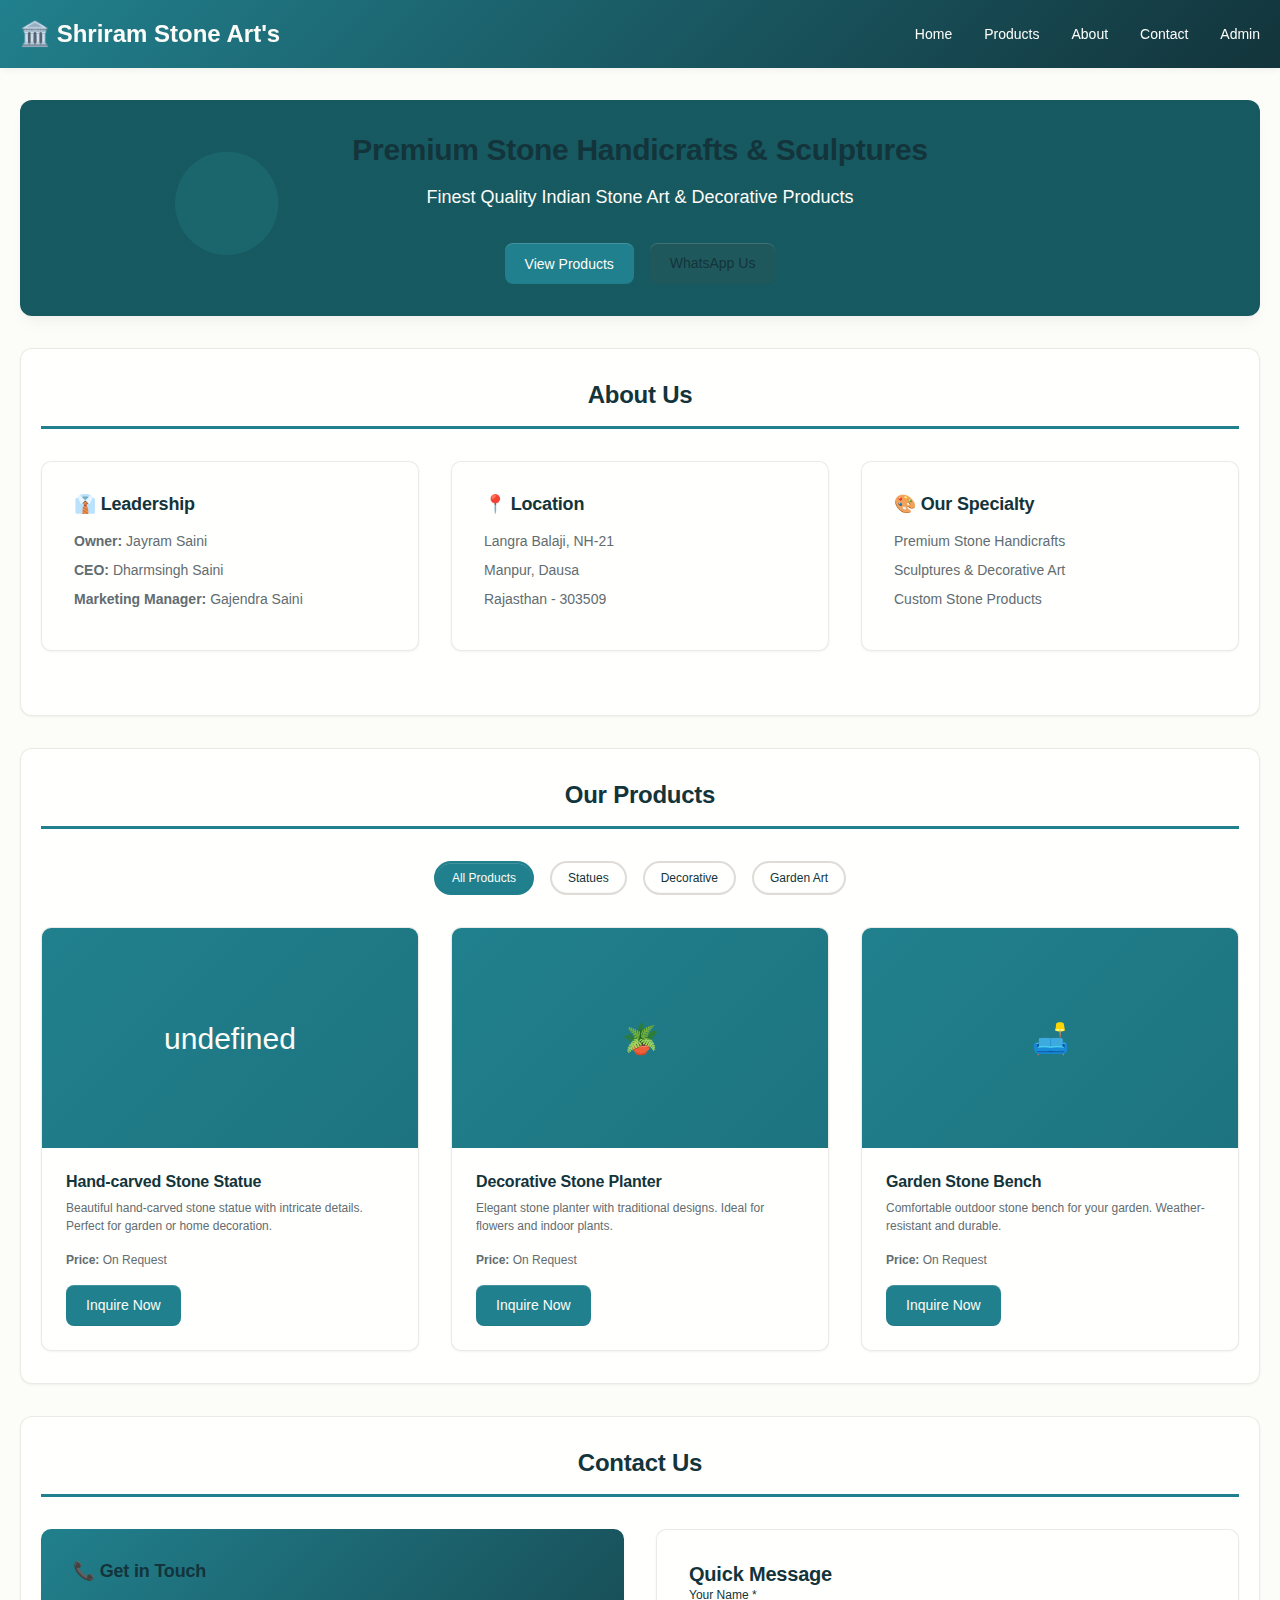
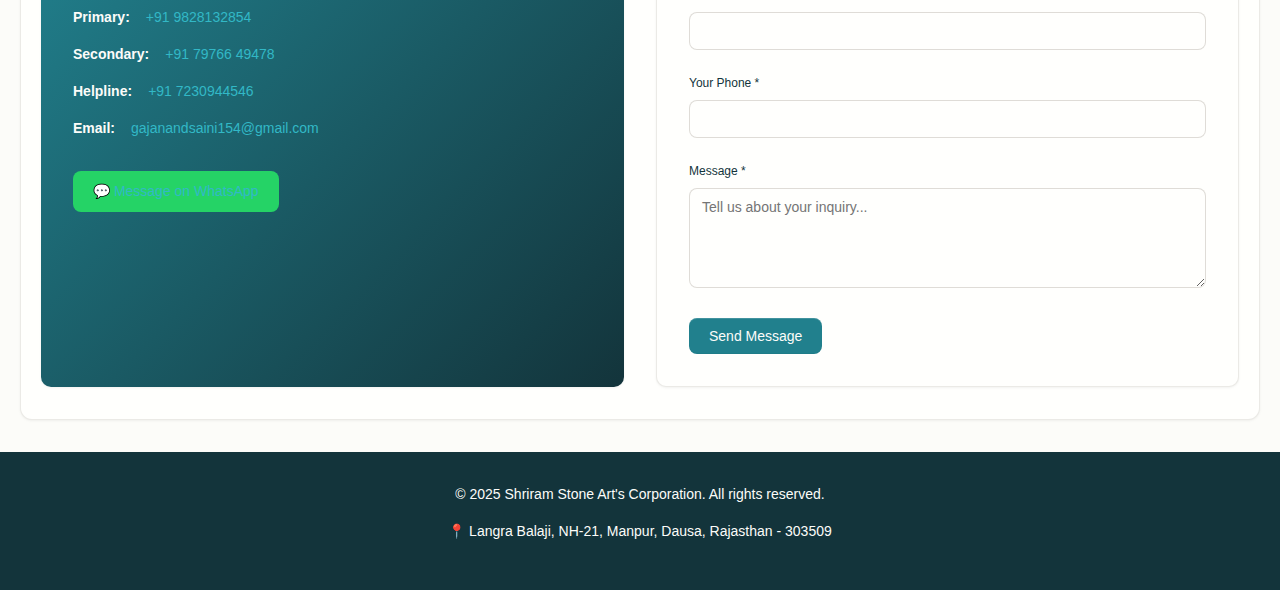
<file: index.html>
<!DOCTYPE html>
<html lang="en">
<head>
    <meta charset="UTF-8">
    <meta name="viewport" content="width=device-width, initial-scale=1.0">
    <title>Shriram Stone Art's Corporation - Premium Stone Handicrafts</title>
    <link rel="stylesheet" href="styles.css">
</head>
<body>
    <header>
        <div class="header-container">
            <div class="logo">
                🏛️ Shriram Stone Art's
            </div>
            <nav>
                <a onclick="scrollToSection('home')">Home</a>
                <a onclick="scrollToSection('products')">Products</a>
                <a onclick="scrollToSection('about')">About</a>
                <a onclick="scrollToSection('contact')">Contact</a>
                <a onclick="showAdminPanel()">Admin</a>
            </nav>
        </div>
    </header>

    <div class="container">
        <!-- Hero Section -->
        <div class="hero" id="home">
            <h1>Premium Stone Handicrafts & Sculptures</h1>
            <p>Finest Quality Indian Stone Art & Decorative Products</p>
            <div class="btn-group">
                <button onclick="scrollToSection('products')">View Products</button>
                <a href="https://wa.me/919828132854?text=Hello%20Shriram%20Stone%20Art%27s%21%20I%20am%20interested%20in%20your%20products" class="btn btn-secondary" target="_blank">WhatsApp Us</a>
            </div>
        </div>

        <!-- About Section -->
        <div class="section" id="about">
            <div class="container">
                <h2 class="section-title">About Us</h2>
                <div class="company-info">
                    <div class="info-card">
                        <h3>👔 Leadership</h3>
                        <p><strong>Owner:</strong> Jayram Saini</p>
                        <p><strong>CEO:</strong> Dharmsingh Saini</p>
                        <p><strong>Marketing Manager:</strong> Gajendra Saini</p>
                    </div>
                    <div class="info-card">
                        <h3>📍 Location</h3>
                        <p>Langra Balaji, NH-21</p>
                        <p>Manpur, Dausa</p>
                        <p>Rajasthan - 303509</p>
                    </div>
                    <div class="info-card">
                        <h3>🎨 Our Specialty</h3>
                        <p>Premium Stone Handicrafts</p>
                        <p>Sculptures & Decorative Art</p>
                        <p>Custom Stone Products</p>
                    </div>
                </div>
            </div>
        </div>

        <!-- Products Section -->
        <div class="section" id="products">
            <div class="container">
                <h2 class="section-title">Our Products</h2>
                
                <div class="filter-section">
                    <button class="filter-btn active" onclick="filterProducts('all')">All Products</button>
                    <button class="filter-btn" onclick="filterProducts('statues')">Statues</button>
                    <button class="filter-btn" onclick="filterProducts('decorative')">Decorative</button>
                    <button class="filter-btn" onclick="filterProducts('garden')">Garden Art</button>
                </div>

                <div class="gallery" id="gallery"></div>
            </div>
        </div>

        <!-- Admin Panel -->
        <div class="admin-panel" id="adminPanel">
            <h2 class="section-title">Admin Dashboard - Add Products</h2>
            <form id="productForm">
                <div class="form-row">
                    <div class="form-group">
                        <label>Product Name *</label>
                        <input type="text" id="productName" required>
                    </div>
                    <div class="form-group">
                        <label>Category *</label>
                        <select id="productCategory" required>
                            <option>statues</option>
                            <option>decorative</option>
                            <option>garden</option>
                        </select>
                    </div>
                </div>

                <div class="form-group">
                    <label>Description *</label>
                    <textarea id="productDescription" required placeholder="Enter product details..."></textarea>
                </div>

                <div class="form-group">
                    <label>Product Image/Icon (Emoji or URL)</label>
                    <input type="text" id="productIcon" placeholder="e.g., 🗿 or image URL" value="🎨">
                </div>

                <div class="form-group">
                    <label>Price (Optional)</label>
                    <input type="text" id="productPrice" placeholder="e.g., On Request">
                </div>

                <div class="btn-group">
                    <button type="submit">Add Product</button>
                    <button type="button" onclick="clearForm()">Clear</button>
                    <button type="button" onclick="hideAdminPanel()">Close</button>
                </div>
            </form>

            <h3 style="margin-top: 2rem; color: var(--primary-color);">Manage Products</h3>
            <div id="adminProductsList"></div>
        </div>

        <!-- Contact Section -->
        <div class="section" id="contact">
            <div class="container">
                <h2 class="section-title">Contact Us</h2>
                <div class="contact-section">
                    <div class="contact-info">
                        <h3>📞 Get in Touch</h3>
                        <p>
                            <strong>Primary:</strong><br>
                            <a href="tel:+919828132854">+91 9828132854</a>
                        </p>
                        <p>
                            <strong>Secondary:</strong><br>
                            <a href="tel:+917976649478">+91 79766 49478</a>
                        </p>
                        <p>
                            <strong>Helpline:</strong><br>
                            <a href="tel:+917230944546">+91 7230944546</a>
                        </p>
                        <p>
                            <strong>Email:</strong><br>
                            <a href="mailto:gajanandsaini154@gmail.com">gajanandsaini154@gmail.com</a>
                        </p>
                        <a href="https://wa.me/919828132854?text=Hello%20Shriram%20Stone%20Art%27s%21%20I%20am%20interested%20in%20your%20products" class="whatsapp-link" target="_blank">
                            💬 Message on WhatsApp
                        </a>
                    </div>
                    <div class="contact-form">
                        <h3>Quick Message</h3>
                        <form onsubmit="handleQuickMessage(event)">
                            <div class="form-group">
                                <label>Your Name *</label>
                                <input type="text" required>
                            </div>
                            <div class="form-group">
                                <label>Your Phone *</label>
                                <input type="tel" required>
                            </div>
                            <div class="form-group">
                                <label>Message *</label>
                                <textarea required placeholder="Tell us about your inquiry..."></textarea>
                            </div>
                            <button type="submit">Send Message</button>
                        </form>
                    </div>
                </div>
            </div>
        </div>
    </div>

    <footer>
        <p>&copy; 2025 Shriram Stone Art's Corporation. All rights reserved.</p>
        <p>📍 Langra Balaji, NH-21, Manpur, Dausa, Rajasthan - 303509</p>
    </footer>

    <script src="database.js"></script>
    <script src="script.js"></script>
</body>
</html>
</file>
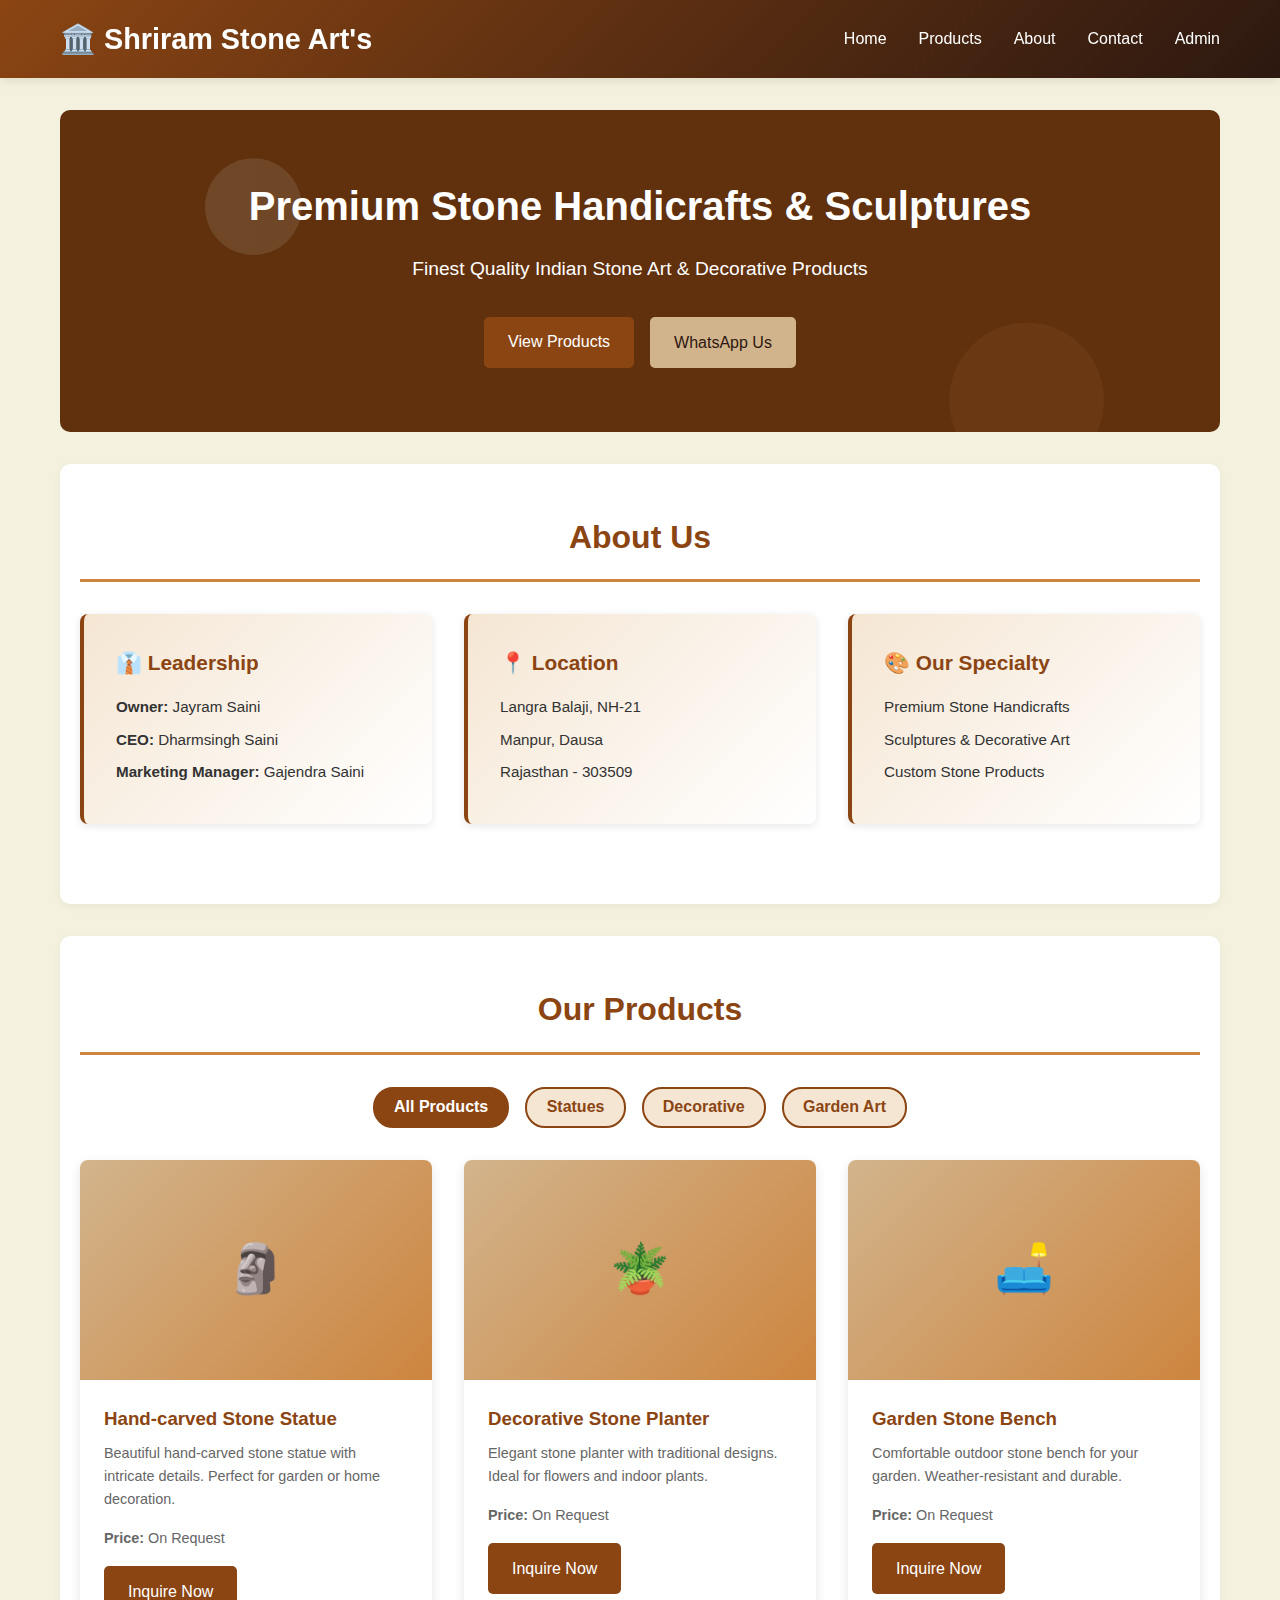
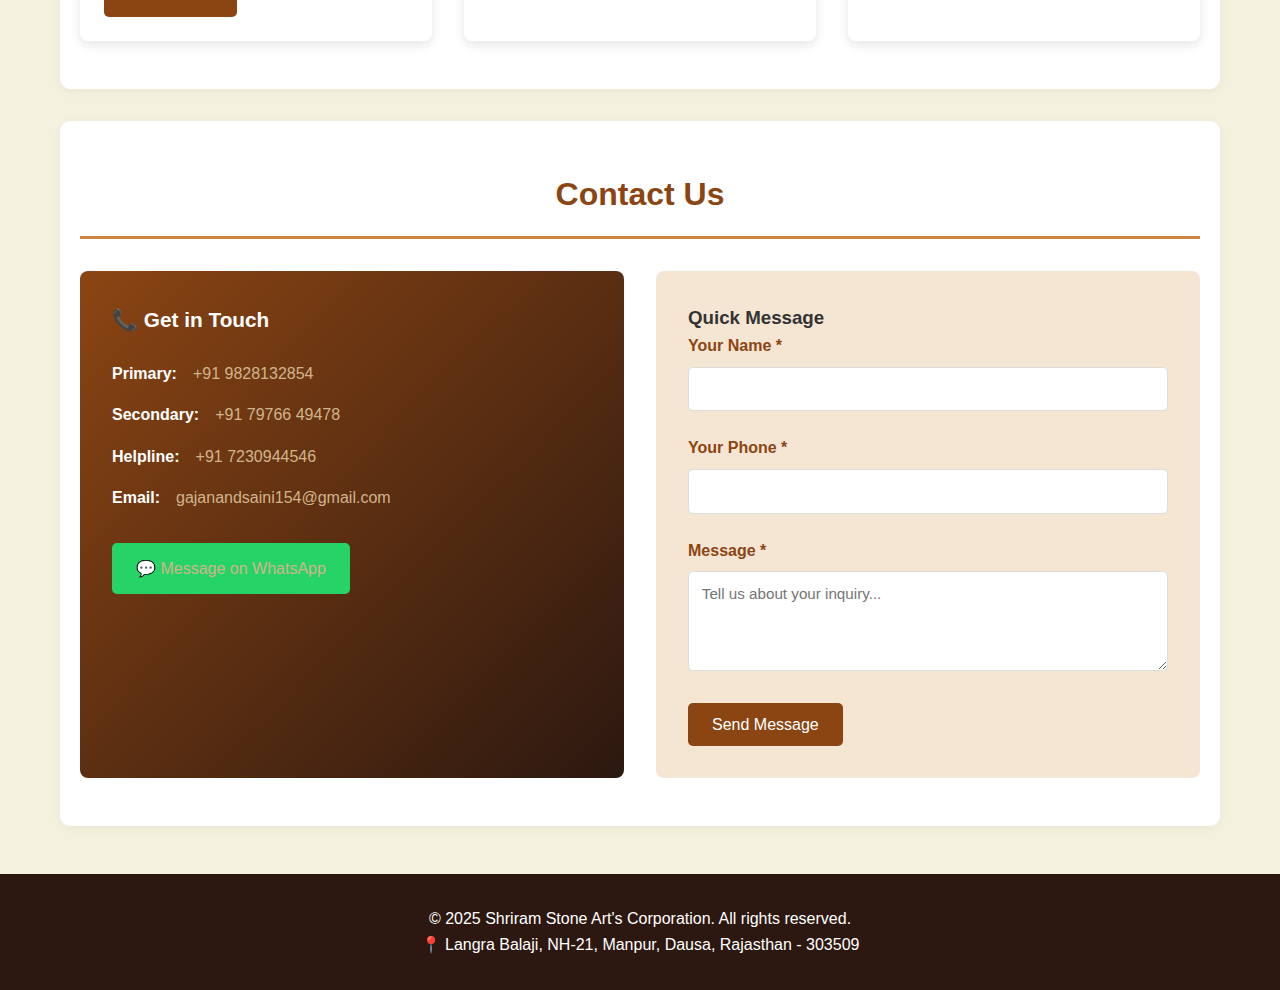
<file: temp.html>
<!DOCTYPE html>
<html lang="en">
<head>
    <meta charset="UTF-8">
    
    <meta name="viewport" content="width=device-width, initial-scale=1.0">
    <title>Shriram Stone Art's Corporation - Premium Stone Handicrafts</title>
    <style>
        * {
            margin: 0;
            padding: 0;
            box-sizing: border-box;
        }

        :root {
            --primary-color: #8B4513;
            --secondary-color: #D2B48C;
            --dark-color: #2C1810;
            --light-color: #F5E6D3;
            --accent-color: #CD853F;
        }

        body {
            font-family: 'Arial', sans-serif;
            line-height: 1.6;
            color: #333;
            background-color: #f4f1de;
        }

        header {
            background: linear-gradient(135deg, var(--primary-color), var(--dark-color));
            color: white;
            padding: 1rem 0;
            position: sticky;
            top: 0;
            z-index: 100;
            box-shadow: 0 2px 10px rgba(0,0,0,0.1);
        }

        .header-container {
            max-width: 1200px;
            margin: 0 auto;
            display: flex;
            justify-content: space-between;
            align-items: center;
            padding: 0 20px;
        }

        .logo {
            font-size: 1.8rem;
            font-weight: bold;
            display: flex;
            align-items: center;
            gap: 10px;
        }

        nav {
            display: flex;
            gap: 2rem;
        }

        nav a {
            color: white;
            text-decoration: none;
            transition: color 0.3s;
            cursor: pointer;
        }

        nav a:hover {
            color: var(--secondary-color);
        }

        .container {
            max-width: 1200px;
            margin: 0 auto;
            padding: 0 20px;
        }

        .hero {
            background: linear-gradient(rgba(0,0,0,0.3), rgba(0,0,0,0.3)), 
                        url('data:image/svg+xml,<svg xmlns="http://www.w3.org/2000/svg" viewBox="0 0 1200 400"><rect fill="%238B4513" width="1200" height="400"/><circle cx="200" cy="100" r="50" fill="%23D2B48C" opacity="0.3"/><circle cx="1000" cy="300" r="80" fill="%23CD853F" opacity="0.2"/></svg>');
            background-size: cover;
            color: white;
            padding: 4rem 2rem;
            text-align: center;
            border-radius: 10px;
            margin: 2rem 0;
        }

        .hero h1 {
            font-size: 2.5rem;
            margin-bottom: 1rem;
        }

        .hero p {
            font-size: 1.2rem;
            margin-bottom: 2rem;
        }

        .btn-group {
            display: flex;
            gap: 1rem;
            justify-content: center;
            flex-wrap: wrap;
        }

        button, .btn {
            background-color: var(--primary-color);
            color: white;
            padding: 0.8rem 1.5rem;
            border: none;
            border-radius: 5px;
            cursor: pointer;
            font-size: 1rem;
            transition: all 0.3s;
            text-decoration: none;
            display: inline-block;
        }

        button:hover, .btn:hover {
            background-color: var(--accent-color);
            transform: translateY(-2px);
            box-shadow: 0 5px 15px rgba(0,0,0,0.2);
        }

        .btn-secondary {
            background-color: var(--secondary-color);
            color: var(--dark-color);
        }

        .btn-secondary:hover {
            background-color: var(--accent-color);
        }

        .section {
            padding: 3rem 0;
            background-color: white;
            margin: 2rem 0;
            border-radius: 10px;
            box-shadow: 0 2px 10px rgba(0,0,0,0.05);
        }

        .section-title {
            font-size: 2rem;
            color: var(--primary-color);
            margin-bottom: 2rem;
            text-align: center;
            border-bottom: 3px solid var(--accent-color);
            padding-bottom: 1rem;
        }

        .company-info {
            display: grid;
            grid-template-columns: repeat(auto-fit, minmax(250px, 1fr));
            gap: 2rem;
            margin-bottom: 2rem;
        }

        .info-card {
            background: linear-gradient(135deg, var(--light-color), #fff);
            padding: 2rem;
            border-radius: 8px;
            border-left: 4px solid var(--primary-color);
            box-shadow: 0 2px 8px rgba(0,0,0,0.1);
        }

        .info-card h3 {
            color: var(--primary-color);
            margin-bottom: 1rem;
            font-size: 1.3rem;
        }

        .info-card p {
            margin-bottom: 0.5rem;
            font-size: 0.95rem;
        }

        .gallery {
            display: grid;
            grid-template-columns: repeat(auto-fill, minmax(280px, 1fr));
            gap: 2rem;
            margin-top: 2rem;
        }

        .gallery-item {
            background: white;
            border-radius: 8px;
            overflow: hidden;
            box-shadow: 0 4px 12px rgba(0,0,0,0.1);
            transition: transform 0.3s, box-shadow 0.3s;
            cursor: pointer;
        }

        .gallery-item:hover {
            transform: translateY(-8px);
            box-shadow: 0 8px 20px rgba(0,0,0,0.15);
        }

        .gallery-item-image {
            width: 100%;
            height: 220px;
            background: linear-gradient(135deg, var(--secondary-color), var(--accent-color));
            display: flex;
            align-items: center;
            justify-content: center;
            color: white;
            font-size: 3rem;
        }

        .gallery-item-content {
            padding: 1.5rem;
        }

        .gallery-item-content h3 {
            color: var(--primary-color);
            margin-bottom: 0.5rem;
        }

        .gallery-item-content p {
            font-size: 0.9rem;
            color: #666;
            margin-bottom: 1rem;
        }

        .admin-panel {
            display: none;
            background: white;
            padding: 2rem;
            border-radius: 8px;
            margin: 2rem 0;
        }

        .admin-panel.active {
            display: block;
        }

        .form-group {
            margin-bottom: 1.5rem;
        }

        label {
            display: block;
            margin-bottom: 0.5rem;
            color: var(--primary-color);
            font-weight: bold;
        }

        input, textarea, select {
            width: 100%;
            padding: 0.8rem;
            border: 1px solid #ddd;
            border-radius: 5px;
            font-family: Arial, sans-serif;
            font-size: 0.95rem;
        }

        textarea {
            resize: vertical;
            min-height: 100px;
        }

        .form-row {
            display: grid;
            grid-template-columns: 1fr 1fr;
            gap: 1rem;
        }

        .filter-section {
            display: flex;
            gap: 1rem;
            margin-bottom: 2rem;
            flex-wrap: wrap;
            justify-content: center;
        }

        .filter-btn {
            padding: 0.6rem 1.2rem;
            background-color: var(--light-color);
            border: 2px solid var(--primary-color);
            color: var(--primary-color);
            border-radius: 20px;
            cursor: pointer;
            transition: all 0.3s;
            font-weight: bold;
        }

        .filter-btn.active {
            background-color: var(--primary-color);
            color: white;
        }

        .filter-btn:hover {
            background-color: var(--primary-color);
            color: white;
        }

        .contact-section {
            display: grid;
            grid-template-columns: 1fr 1fr;
            gap: 2rem;
            margin-top: 2rem;
        }

        .contact-info {
            background: linear-gradient(135deg, var(--primary-color), var(--dark-color));
            color: white;
            padding: 2rem;
            border-radius: 8px;
        }

        .contact-info h3 {
            margin-bottom: 1.5rem;
            font-size: 1.3rem;
        }

        .contact-info p {
            margin-bottom: 1rem;
            display: flex;
            align-items: center;
            gap: 0.5rem;
        }

        .contact-info a {
            color: var(--secondary-color);
            text-decoration: none;
        }

        .contact-form {
            background: var(--light-color);
            padding: 2rem;
            border-radius: 8px;
        }

        .whatsapp-link {
            display: inline-flex;
            align-items: center;
            gap: 0.5rem;
            background-color: #25D366;
            color: white;
            padding: 0.8rem 1.5rem;
            border-radius: 5px;
            text-decoration: none;
            transition: all 0.3s;
            margin-top: 1rem;
        }

        .whatsapp-link:hover {
            background-color: #20ba58;
            transform: scale(1.05);
        }

        footer {
            background: var(--dark-color);
            color: white;
            text-align: center;
            padding: 2rem;
            margin-top: 3rem;
        }

        .hidden {
            display: none;
        }

        .modal {
            display: none;
            position: fixed;
            z-index: 1000;
            left: 0;
            top: 0;
            width: 100%;
            height: 100%;
            background-color: rgba(0,0,0,0.4);
            overflow: auto;
        }

        .modal.active {
            display: flex;
            align-items: center;
            justify-content: center;
        }

        .modal-content {
            background-color: white;
            padding: 2rem;
            border-radius: 8px;
            width: 90%;
            max-width: 600px;
            box-shadow: 0 4px 20px rgba(0,0,0,0.3);
        }

        .close-btn {
            color: #aaa;
            float: right;
            font-size: 1.5rem;
            font-weight: bold;
            cursor: pointer;
        }

        .close-btn:hover {
            color: #000;
        }

        @media (max-width: 768px) {
            nav {
                gap: 1rem;
                font-size: 0.9rem;
            }

            .hero h1 {
                font-size: 1.8rem;
            }

            .form-row {
                grid-template-columns: 1fr;
            }

            .contact-section {
                grid-template-columns: 1fr;
            }

            .header-container {
                flex-direction: column;
                gap: 1rem;
            }
        }
    </style>
</head>
<body>
    <header>
        <div class="header-container">
            <div class="logo">
                🏛️ Shriram Stone Art's
            </div>
            <nav>
                <a onclick="scrollToSection('home')">Home</a>
                <a onclick="scrollToSection('products')">Products</a>
                <a onclick="scrollToSection('about')">About</a>
                <a onclick="scrollToSection('contact')">Contact</a>
                <a onclick="showAdminPanel()">Admin</a>
            </nav>
        </div>
    </header>

    <div class="container">
        <!-- Hero Section -->
        <div class="hero" id="home">
            <h1>Premium Stone Handicrafts & Sculptures</h1>
            <p>Finest Quality Indian Stone Art & Decorative Products</p>
            <div class="btn-group">
                <button onclick="scrollToSection('products')">View Products</button>
                <a href="https://wa.me/919828132854?text=Hello%20Shriram%20Stone%20Art%27s%21%20I%20am%20interested%20in%20your%20products" class="btn btn-secondary" target="_blank">WhatsApp Us</a>
            </div>
        </div>

        <!-- About Section -->
        <div class="section" id="about">
            <div class="container">
                <h2 class="section-title">About Us</h2>
                <div class="company-info">
                    <div class="info-card">
                        <h3>👔 Leadership</h3>
                        <p><strong>Owner:</strong> Jayram Saini</p>
                        <p><strong>CEO:</strong> Dharmsingh Saini</p>
                        <p><strong>Marketing Manager:</strong> Gajendra Saini</p>
                    </div>
                    <div class="info-card">
                        <h3>📍 Location</h3>
                        <p>Langra Balaji, NH-21</p>
                        <p>Manpur, Dausa</p>
                        <p>Rajasthan - 303509</p>
                    </div>
                    <div class="info-card">
                        <h3>🎨 Our Specialty</h3>
                        <p>Premium Stone Handicrafts</p>
                        <p>Sculptures & Decorative Art</p>
                        <p>Custom Stone Products</p>
                    </div>
                </div>
            </div>
        </div>

        <!-- Products Section -->
        <div class="section" id="products">
            <div class="container">
                <h2 class="section-title">Our Products</h2>
                
                <div class="filter-section">
                    <button class="filter-btn active" onclick="filterProducts('all')">All Products</button>
                    <button class="filter-btn" onclick="filterProducts('statues')">Statues</button>
                    <button class="filter-btn" onclick="filterProducts('decorative')">Decorative</button>
                    <button class="filter-btn" onclick="filterProducts('garden')">Garden Art</button>
                </div>

                <div class="gallery" id="gallery"></div>
            </div>
        </div>

        <!-- Admin Panel -->
        <div class="admin-panel" id="adminPanel">
            <h2 class="section-title">Admin Dashboard - Add Products</h2>
            <form id="productForm">
                <div class="form-row">
                    <div class="form-group">
                        <label>Product Name *</label>
                        <input type="text" id="productName" required>
                    </div>
                    <div class="form-group">
                        <label>Category *</label>
                        <select id="productCategory" required>
                            <option>statues</option>
                            <option>decorative</option>
                            <option>garden</option>
                        </select>
                    </div>
                </div>

                <div class="form-group">
                    <label>Description *</label>
                    <textarea id="productDescription" required placeholder="Enter product details..."></textarea>
                </div>

                <div class="form-group">
                    <label>Product Image/Icon (Emoji or URL)</label>
                    <input type="text" id="productIcon" placeholder="e.g., 🗿 or image URL" value="🎨">
                </div>

                <div class="form-group">
                    <label>Price (Optional)</label>
                    <input type="text" id="productPrice" placeholder="e.g., On Request">
                </div>

                <div class="btn-group">
                    <button type="submit">Add Product</button>
                    <button type="button" onclick="clearForm()">Clear</button>
                    <button type="button" onclick="hideAdminPanel()">Close</button>
                </div>
            </form>

            <h3 style="margin-top: 2rem; color: var(--primary-color);">Manage Products</h3>
            <div id="adminProductsList"></div>
        </div>

        <!-- Contact Section -->
        <div class="section" id="contact">
            <div class="container">
                <h2 class="section-title">Contact Us</h2>
                <div class="contact-section">
                    <div class="contact-info">
                        <h3>📞 Get in Touch</h3>
                        <p>
                            <strong>Primary:</strong><br>
                            <a href="tel:+919828132854">+91 9828132854</a>
                        </p>
                        <p>
                            <strong>Secondary:</strong><br>
                            <a href="tel:+917976649478">+91 79766 49478</a>
                        </p>
                        <p>
                            <strong>Helpline:</strong><br>
                            <a href="tel:+917230944546">+91 7230944546</a>
                        </p>
                        <p>
                            <strong>Email:</strong><br>
                            <a href="mailto:gajanandsaini154@gmail.com">gajanandsaini154@gmail.com</a>
                        </p>
                        <a href="https://wa.me/919828132854?text=Hello%20Shriram%20Stone%20Art%27s%21%20I%20am%20interested%20in%20your%20products" class="whatsapp-link" target="_blank">
                            💬 Message on WhatsApp
                        </a>
                    </div>
                    <div class="contact-form">
                        <h3>Quick Message</h3>
                        <form onsubmit="handleQuickMessage(event)">
                            <div class="form-group">
                                <label>Your Name *</label>
                                <input type="text" required>
                            </div>
                            <div class="form-group">
                                <label>Your Phone *</label>
                                <input type="tel" required>
                            </div>
                            <div class="form-group">
                                <label>Message *</label>
                                <textarea required placeholder="Tell us about your inquiry..."></textarea>
                            </div>
                            <button type="submit">Send Message</button>
                        </form>
                    </div>
                </div>
            </div>
        </div>
    </div>

    <footer>
        <p>&copy; 2025 Shriram Stone Art's Corporation. All rights reserved.</p>
        <p>📍 Langra Balaji, NH-21, Manpur, Dausa, Rajasthan - 303509</p>
    </footer>

    <script>
        // Initialize products array from localStorage
        let products = JSON.parse(localStorage.getItem('stoneProducts')) || [
            {
                id: 1,
                name: 'Hand-carved Stone Statue',
                category: 'statues',
                description: 'Beautiful hand-carved stone statue with intricate details. Perfect for garden or home decoration.',
                icon: '🗿',
                price: 'On Request'
            },
            {
                id: 2,
                name: 'Decorative Stone Planter',
                category: 'decorative',
                description: 'Elegant stone planter with traditional designs. Ideal for flowers and indoor plants.',
                icon: '🪴',
                price: 'On Request'
            },
            {
                id: 3,
                name: 'Garden Stone Bench',
                category: 'garden',
                description: 'Comfortable outdoor stone bench for your garden. Weather-resistant and durable.',
                icon: '🛋️',
                price: 'On Request'
            }
        ];

        function saveProducts() {
            localStorage.setItem('stoneProducts', JSON.stringify(products));
        }

        function renderGallery(filter = 'all') {
            const gallery = document.getElementById('gallery');
            gallery.innerHTML = '';
            
            const filtered = filter === 'all' ? products : products.filter(p => p.category === filter);
            
            filtered.forEach(product => {
                const div = document.createElement('div');
                div.className = 'gallery-item';
                div.innerHTML = `
                    <div class="gallery-item-image">${product.icon}</div>
                    <div class="gallery-item-content">
                        <h3>${product.name}</h3>
                        <p>${product.description}</p>
                        <p><strong>Price:</strong> ${product.price}</p>
                        <a href="https://wa.me/919828132854?text=Hi%2C%20I%20am%20interested%20in%20${encodeURIComponent(product.name)}" class="btn" target="_blank">Inquire Now</a>
                    </div>
                `;
                gallery.appendChild(div);
            });
        }

        function filterProducts(category) {
            document.querySelectorAll('.filter-btn').forEach(btn => btn.classList.remove('active'));
            event.target.classList.add('active');
            renderGallery(category);
        }

        function showAdminPanel() {
            const password = prompt('Enter admin password:');
            if (password === '123456') {
                document.getElementById('adminPanel').classList.add('active');
                renderAdminList();
            } else if (password !== null) {
                alert('Incorrect password!');
            }
        }

        function hideAdminPanel() {
            document.getElementById('adminPanel').classList.remove('active');
        }

        function renderAdminList() {
            const list = document.getElementById('adminProductsList');
            list.innerHTML = '';
            
            products.forEach(product => {
                const div = document.createElement('div');
                div.style.cssText = 'background: var(--light-color); padding: 1rem; margin: 1rem 0; border-radius: 5px; display: flex; justify-content: space-between; align-items: center;';
                div.innerHTML = `
                    <div>
                        <strong>${product.icon} ${product.name}</strong><br>
                        <small>${product.description}</small>
                    </div>
                    <button onclick="deleteProduct(${product.id})" style="background-color: #d9534f; padding: 0.5rem 1rem;">Delete</button>
                `;
                list.appendChild(div);
            });
        }

        function deleteProduct(id) {
            if (confirm('Are you sure?')) {
                products = products.filter(p => p.id !== id);
                saveProducts();
                renderGallery();
                renderAdminList();
            }
        }

        document.getElementById('productForm').addEventListener('submit', function(e) {
            e.preventDefault();
            
            const newProduct = {
                id: Date.now(),
                name: document.getElementById('productName').value,
                category: document.getElementById('productCategory').value,
                description: document.getElementById('productDescription').value,
                icon: document.getElementById('productIcon').value || '🎨',
                price: document.getElementById('productPrice').value || 'On Request'
            };
            
            products.push(newProduct);
            saveProducts();
            renderGallery();
            renderAdminList();
            clearForm();
            alert('Product added successfully!');
        });

        function clearForm() {
            document.getElementById('productForm').reset();
            document.getElementById('productIcon').value = '🎨';
        }

        function scrollToSection(id) {
            document.getElementById(id).scrollIntoView({ behavior: 'smooth' });
        }

        function handleQuickMessage(e) {
            e.preventDefault();
            alert('Thank you for your message! We will contact you soon.');
            e.target.reset();
        }

        // Initial render
        renderGallery();
    </script>
</body>
</html>
</file>
<file: styles.css>
:root {
  /* Primitive Color Tokens */
  --color-white: rgba(255, 255, 255, 1);
  --color-black: rgba(0, 0, 0, 1);
  --color-cream-50: rgba(252, 252, 249, 1);
  --color-cream-100: rgba(255, 255, 253, 1);
  --color-gray-200: rgba(245, 245, 245, 1);
  --color-gray-300: rgba(167, 169, 169, 1);
  --color-gray-400: rgba(119, 124, 124, 1);
  --color-slate-500: rgba(98, 108, 113, 1);
  --color-brown-600: rgba(94, 82, 64, 1);
  --color-charcoal-700: rgba(31, 33, 33, 1);
  --color-charcoal-800: rgba(38, 40, 40, 1);
  --color-slate-900: rgba(19, 52, 59, 1);
  --color-teal-300: rgba(50, 184, 198, 1);
  --color-teal-400: rgba(45, 166, 178, 1);
  --color-teal-500: rgba(33, 128, 141, 1);
  --color-teal-600: rgba(29, 116, 128, 1);
  --color-teal-700: rgba(26, 104, 115, 1);
  --color-teal-800: rgba(41, 150, 161, 1);
  --color-red-400: rgba(255, 84, 89, 1);
  --color-red-500: rgba(192, 21, 47, 1);
  --color-orange-400: rgba(230, 129, 97, 1);
  --color-orange-500: rgba(168, 75, 47, 1);

  /* RGB versions for opacity control */
  --color-brown-600-rgb: 94, 82, 64;
  --color-teal-500-rgb: 33, 128, 141;
  --color-slate-900-rgb: 19, 52, 59;
  --color-slate-500-rgb: 98, 108, 113;
  --color-red-500-rgb: 192, 21, 47;
  --color-red-400-rgb: 255, 84, 89;
  --color-orange-500-rgb: 168, 75, 47;
  --color-orange-400-rgb: 230, 129, 97;

  /* Background color tokens (Light Mode) */
  --color-bg-1: rgba(59, 130, 246, 0.08); /* Light blue */
  --color-bg-2: rgba(245, 158, 11, 0.08); /* Light yellow */
  --color-bg-3: rgba(34, 197, 94, 0.08); /* Light green */
  --color-bg-4: rgba(239, 68, 68, 0.08); /* Light red */
  --color-bg-5: rgba(147, 51, 234, 0.08); /* Light purple */
  --color-bg-6: rgba(249, 115, 22, 0.08); /* Light orange */
  --color-bg-7: rgba(236, 72, 153, 0.08); /* Light pink */
  --color-bg-8: rgba(6, 182, 212, 0.08); /* Light cyan */

  /* Semantic Color Tokens (Light Mode) */
  --color-background: var(--color-cream-50);
  --color-surface: var(--color-cream-100);
  --color-text: var(--color-slate-900);
  --color-text-secondary: var(--color-slate-500);
  --color-primary: var(--color-teal-500);
  --color-primary-hover: var(--color-teal-600);
  --color-primary-active: var(--color-teal-700);
  --color-secondary: rgba(var(--color-brown-600-rgb), 0.12);
  --color-secondary-hover: rgba(var(--color-brown-600-rgb), 0.2);
  --color-secondary-active: rgba(var(--color-brown-600-rgb), 0.25);
  --color-border: rgba(var(--color-brown-600-rgb), 0.2);
  --color-btn-primary-text: var(--color-cream-50);
  --color-card-border: rgba(var(--color-brown-600-rgb), 0.12);
  --color-card-border-inner: rgba(var(--color-brown-600-rgb), 0.12);
  --color-error: var(--color-red-500);
  --color-success: var(--color-teal-500);
  --color-warning: var(--color-orange-500);
  --color-info: var(--color-slate-500);
  --color-focus-ring: rgba(var(--color-teal-500-rgb), 0.4);
  --color-select-caret: rgba(var(--color-slate-900-rgb), 0.8);

  /* Common style patterns */
  --focus-ring: 0 0 0 3px var(--color-focus-ring);
  --focus-outline: 2px solid var(--color-primary);
  --status-bg-opacity: 0.15;
  --status-border-opacity: 0.25;
  --select-caret-light: url("data:image/svg+xml,%3Csvg xmlns='http://www.w3.org/2000/svg' width='16' height='16' viewBox='0 0 24 24' fill='none' stroke='%23134252' stroke-width='2' stroke-linecap='round' stroke-linejoin='round'%3E%3Cpolyline points='6 9 12 15 18 9'%3E%3C/polyline%3E%3C/svg%3E");
  --select-caret-dark: url("data:image/svg+xml,%3Csvg xmlns='http://www.w3.org/2000/svg' width='16' height='16' viewBox='0 0 24 24' fill='none' stroke='%23f5f5f5' stroke-width='2' stroke-linecap='round' stroke-linejoin='round'%3E%3Cpolyline points='6 9 12 15 18 9'%3E%3C/polyline%3E%3C/svg%3E");

  /* RGB versions for opacity control */
  --color-success-rgb: 33, 128, 141;
  --color-error-rgb: 192, 21, 47;
  --color-warning-rgb: 168, 75, 47;
  --color-info-rgb: 98, 108, 113;

  /* Typography */
  --font-family-base: "FKGroteskNeue", "Geist", "Inter", -apple-system,
    BlinkMacSystemFont, "Segoe UI", Roboto, sans-serif;
  --font-family-mono: "Berkeley Mono", ui-monospace, SFMono-Regular, Menlo,
    Monaco, Consolas, monospace;
  --font-size-xs: 11px;
  --font-size-sm: 12px;
  --font-size-base: 14px;
  --font-size-md: 14px;
  --font-size-lg: 16px;
  --font-size-xl: 18px;
  --font-size-2xl: 20px;
  --font-size-3xl: 24px;
  --font-size-4xl: 30px;
  --font-weight-normal: 400;
  --font-weight-medium: 500;
  --font-weight-semibold: 550;
  --font-weight-bold: 600;
  --line-height-tight: 1.2;
  --line-height-normal: 1.5;
  --letter-spacing-tight: -0.01em;

  /* Spacing */
  --space-0: 0;
  --space-1: 1px;
  --space-2: 2px;
  --space-4: 4px;
  --space-6: 6px;
  --space-8: 8px;
  --space-10: 10px;
  --space-12: 12px;
  --space-16: 16px;
  --space-20: 20px;
  --space-24: 24px;
  --space-32: 32px;

  /* Border Radius */
  --radius-sm: 6px;
  --radius-base: 8px;
  --radius-md: 10px;
  --radius-lg: 12px;
  --radius-full: 9999px;

  /* Shadows */
  --shadow-xs: 0 1px 2px rgba(0, 0, 0, 0.02);
  --shadow-sm: 0 1px 3px rgba(0, 0, 0, 0.04), 0 1px 2px rgba(0, 0, 0, 0.02);
  --shadow-md: 0 4px 6px -1px rgba(0, 0, 0, 0.04),
    0 2px 4px -1px rgba(0, 0, 0, 0.02);
  --shadow-lg: 0 10px 15px -3px rgba(0, 0, 0, 0.04),
    0 4px 6px -2px rgba(0, 0, 0, 0.02);
  --shadow-inset-sm: inset 0 1px 0 rgba(255, 255, 255, 0.15),
    inset 0 -1px 0 rgba(0, 0, 0, 0.03);

  /* Animation */
  --duration-fast: 150ms;
  --duration-normal: 250ms;
  --ease-standard: cubic-bezier(0.16, 1, 0.3, 1);

  /* Layout */
  --container-sm: 640px;
  --container-md: 768px;
  --container-lg: 1024px;
  --container-xl: 1280px;
}

/* Dark mode colors */
@media (prefers-color-scheme: dark) {
  :root {
    /* RGB versions for opacity control (Dark Mode) */
    --color-gray-400-rgb: 119, 124, 124;
    --color-teal-300-rgb: 50, 184, 198;
    --color-gray-300-rgb: 167, 169, 169;
    --color-gray-200-rgb: 245, 245, 245;

    /* Background color tokens (Dark Mode) */
    --color-bg-1: rgba(29, 78, 216, 0.15); /* Dark blue */
    --color-bg-2: rgba(180, 83, 9, 0.15); /* Dark yellow */
    --color-bg-3: rgba(21, 128, 61, 0.15); /* Dark green */
    --color-bg-4: rgba(185, 28, 28, 0.15); /* Dark red */
    --color-bg-5: rgba(107, 33, 168, 0.15); /* Dark purple */
    --color-bg-6: rgba(194, 65, 12, 0.15); /* Dark orange */
    --color-bg-7: rgba(190, 24, 93, 0.15); /* Dark pink */
    --color-bg-8: rgba(8, 145, 178, 0.15); /* Dark cyan */

    /* Semantic Color Tokens (Dark Mode) */
    --color-background: var(--color-charcoal-700);
    --color-surface: var(--color-charcoal-800);
    --color-text: var(--color-gray-200);
    --color-text-secondary: rgba(var(--color-gray-300-rgb), 0.7);
    --color-primary: var(--color-teal-300);
    --color-primary-hover: var(--color-teal-400);
    --color-primary-active: var(--color-teal-800);
    --color-secondary: rgba(var(--color-gray-400-rgb), 0.15);
    --color-secondary-hover: rgba(var(--color-gray-400-rgb), 0.25);
    --color-secondary-active: rgba(var(--color-gray-400-rgb), 0.3);
    --color-border: rgba(var(--color-gray-400-rgb), 0.3);
    --color-error: var(--color-red-400);
    --color-success: var(--color-teal-300);
    --color-warning: var(--color-orange-400);
    --color-info: var(--color-gray-300);
    --color-focus-ring: rgba(var(--color-teal-300-rgb), 0.4);
    --color-btn-primary-text: var(--color-slate-900);
    --color-card-border: rgba(var(--color-gray-400-rgb), 0.2);
    --color-card-border-inner: rgba(var(--color-gray-400-rgb), 0.15);
    --shadow-inset-sm: inset 0 1px 0 rgba(255, 255, 255, 0.1),
      inset 0 -1px 0 rgba(0, 0, 0, 0.15);
    --button-border-secondary: rgba(var(--color-gray-400-rgb), 0.2);
    --color-border-secondary: rgba(var(--color-gray-400-rgb), 0.2);
    --color-select-caret: rgba(var(--color-gray-200-rgb), 0.8);

    /* Common style patterns - updated for dark mode */
    --focus-ring: 0 0 0 3px var(--color-focus-ring);
    --focus-outline: 2px solid var(--color-primary);
    --status-bg-opacity: 0.15;
    --status-border-opacity: 0.25;
    --select-caret-light: url("data:image/svg+xml,%3Csvg xmlns='http://www.w3.org/2000/svg' width='16' height='16' viewBox='0 0 24 24' fill='none' stroke='%23134252' stroke-width='2' stroke-linecap='round' stroke-linejoin='round'%3E%3Cpolyline points='6 9 12 15 18 9'%3E%3C/polyline%3E%3C/svg%3E");
    --select-caret-dark: url("data:image/svg+xml,%3Csvg xmlns='http://www.w3.org/2000/svg' width='16' height='16' viewBox='0 0 24 24' fill='none' stroke='%23f5f5f5' stroke-width='2' stroke-linecap='round' stroke-linejoin='round'%3E%3Cpolyline points='6 9 12 15 18 9'%3E%3C/polyline%3E%3C/svg%3E");

    /* RGB versions for dark mode */
    --color-success-rgb: var(--color-teal-300-rgb);
    --color-error-rgb: var(--color-red-400-rgb);
    --color-warning-rgb: var(--color-orange-400-rgb);
    --color-info-rgb: var(--color-gray-300-rgb);
  }
}

/* Data attribute for manual theme switching */
[data-color-scheme="dark"] {
  /* RGB versions for opacity control (dark mode) */
  --color-gray-400-rgb: 119, 124, 124;
  --color-teal-300-rgb: 50, 184, 198;
  --color-gray-300-rgb: 167, 169, 169;
  --color-gray-200-rgb: 245, 245, 245;

  /* Colorful background palette - Dark Mode */
  --color-bg-1: rgba(29, 78, 216, 0.15); /* Dark blue */
  --color-bg-2: rgba(180, 83, 9, 0.15); /* Dark yellow */
  --color-bg-3: rgba(21, 128, 61, 0.15); /* Dark green */
  --color-bg-4: rgba(185, 28, 28, 0.15); /* Dark red */
  --color-bg-5: rgba(107, 33, 168, 0.15); /* Dark purple */
  --color-bg-6: rgba(194, 65, 12, 0.15); /* Dark orange */
  --color-bg-7: rgba(190, 24, 93, 0.15); /* Dark pink */
  --color-bg-8: rgba(8, 145, 178, 0.15); /* Dark cyan */

  /* Semantic Color Tokens (Dark Mode) */
  --color-background: var(--color-charcoal-700);
  --color-surface: var(--color-charcoal-800);
  --color-text: var(--color-gray-200);
  --color-text-secondary: rgba(var(--color-gray-300-rgb), 0.7);
  --color-primary: var(--color-teal-300);
  --color-primary-hover: var(--color-teal-400);
  --color-primary-active: var(--color-teal-800);
  --color-secondary: rgba(var(--color-gray-400-rgb), 0.15);
  --color-secondary-hover: rgba(var(--color-gray-400-rgb), 0.25);
  --color-secondary-active: rgba(var(--color-gray-400-rgb), 0.3);
  --color-border: rgba(var(--color-gray-400-rgb), 0.3);
  --color-error: var(--color-red-400);
  --color-success: var(--color-teal-300);
  --color-warning: var(--color-orange-400);
  --color-info: var(--color-gray-300);
  --color-focus-ring: rgba(var(--color-teal-300-rgb), 0.4);
  --color-btn-primary-text: var(--color-slate-900);
  --color-card-border: rgba(var(--color-gray-400-rgb), 0.15);
  --color-card-border-inner: rgba(var(--color-gray-400-rgb), 0.15);
  --shadow-inset-sm: inset 0 1px 0 rgba(255, 255, 255, 0.1),
    inset 0 -1px 0 rgba(0, 0, 0, 0.15);
  --color-border-secondary: rgba(var(--color-gray-400-rgb), 0.2);
  --color-select-caret: rgba(var(--color-gray-200-rgb), 0.8);

  /* Common style patterns - updated for dark mode */
  --focus-ring: 0 0 0 3px var(--color-focus-ring);
  --focus-outline: 2px solid var(--color-primary);
  --status-bg-opacity: 0.15;
  --status-border-opacity: 0.25;
  --select-caret-light: url("data:image/svg+xml,%3Csvg xmlns='http://www.w3.org/2000/svg' width='16' height='16' viewBox='0 0 24 24' fill='none' stroke='%23134252' stroke-width='2' stroke-linecap='round' stroke-linejoin='round'%3E%3Cpolyline points='6 9 12 15 18 9'%3E%3C/polyline%3E%3C/svg%3E");
  --select-caret-dark: url("data:image/svg+xml,%3Csvg xmlns='http://www.w3.org/2000/svg' width='16' height='16' viewBox='0 0 24 24' fill='none' stroke='%23f5f5f5' stroke-width='2' stroke-linecap='round' stroke-linejoin='round'%3E%3Cpolyline points='6 9 12 15 18 9'%3E%3C/polyline%3E%3C/svg%3E");

  /* RGB versions for dark mode */
  --color-success-rgb: var(--color-teal-300-rgb);
  --color-error-rgb: var(--color-red-400-rgb);
  --color-warning-rgb: var(--color-orange-400-rgb);
  --color-info-rgb: var(--color-gray-300-rgb);
}

[data-color-scheme="light"] {
  /* RGB versions for opacity control (light mode) */
  --color-brown-600-rgb: 94, 82, 64;
  --color-teal-500-rgb: 33, 128, 141;
  --color-slate-900-rgb: 19, 52, 59;

  /* Semantic Color Tokens (Light Mode) */
  --color-background: var(--color-cream-50);
  --color-surface: var(--color-cream-100);
  --color-text: var(--color-slate-900);
  --color-text-secondary: var(--color-slate-500);
  --color-primary: var(--color-teal-500);
  --color-primary-hover: var(--color-teal-600);
  --color-primary-active: var(--color-teal-700);
  --color-secondary: rgba(var(--color-brown-600-rgb), 0.12);
  --color-secondary-hover: rgba(var(--color-brown-600-rgb), 0.2);
  --color-secondary-active: rgba(var(--color-brown-600-rgb), 0.25);
  --color-border: rgba(var(--color-brown-600-rgb), 0.2);
  --color-btn-primary-text: var(--color-cream-50);
  --color-card-border: rgba(var(--color-brown-600-rgb), 0.12);
  --color-card-border-inner: rgba(var(--color-brown-600-rgb), 0.12);
  --color-error: var(--color-red-500);
  --color-success: var(--color-teal-500);
  --color-warning: var(--color-orange-500);
  --color-info: var(--color-slate-500);
  --color-focus-ring: rgba(var(--color-teal-500-rgb), 0.4);

  /* RGB versions for light mode */
  --color-success-rgb: var(--color-teal-500-rgb);
  --color-error-rgb: var(--color-red-500-rgb);
  --color-warning-rgb: var(--color-orange-500-rgb);
  --color-info-rgb: var(--color-slate-500-rgb);
}

/* Base styles */
html {
  font-size: var(--font-size-base);
  font-family: var(--font-family-base);
  line-height: var(--line-height-normal);
  color: var(--color-text);
  background-color: var(--color-background);
  -webkit-font-smoothing: antialiased;
  box-sizing: border-box;
}

body {
  margin: 0;
  padding: 0;
}

*,
*::before,
*::after {
  box-sizing: inherit;
}

/* Typography */
h1,
h2,
h3,
h4,
h5,
h6 {
  margin: 0;
  font-weight: var(--font-weight-semibold);
  line-height: var(--line-height-tight);
  color: var(--color-text);
  letter-spacing: var(--letter-spacing-tight);
}

h1 {
  font-size: var(--font-size-4xl);
}
h2 {
  font-size: var(--font-size-3xl);
}
h3 {
  font-size: var(--font-size-2xl);
}
h4 {
  font-size: var(--font-size-xl);
}
h5 {
  font-size: var(--font-size-lg);
}
h6 {
  font-size: var(--font-size-md);
}

p {
  margin: 0 0 var(--space-16) 0;
}

a {
  color: var(--color-primary);
  text-decoration: none;
  transition: color var(--duration-fast) var(--ease-standard);
}

a:hover {
  color: var(--color-primary-hover);
}

code,
pre {
  font-family: var(--font-family-mono);
  font-size: calc(var(--font-size-base) * 0.95);
  background-color: var(--color-secondary);
  border-radius: var(--radius-sm);
}

code {
  padding: var(--space-1) var(--space-4);
}

pre {
  padding: var(--space-16);
  margin: var(--space-16) 0;
  overflow: auto;
  border: 1px solid var(--color-border);
}

pre code {
  background: none;
  padding: 0;
}

/* Buttons */
.btn {
  display: inline-flex;
  align-items: center;
  justify-content: center;
  padding: var(--space-8) var(--space-16);
  border-radius: var(--radius-base);
  font-size: var(--font-size-base);
  font-weight: 500;
  line-height: 1.5;
  cursor: pointer;
  transition: all var(--duration-normal) var(--ease-standard);
  border: none;
  text-decoration: none;
  position: relative;
}

.btn:focus-visible {
  outline: none;
  box-shadow: var(--focus-ring);
}

.btn--primary {
  background: var(--color-primary);
  color: var(--color-btn-primary-text);
}

.btn--primary:hover {
  background: var(--color-primary-hover);
}

.btn--primary:active {
  background: var(--color-primary-active);
}

.btn--secondary {
  background: var(--color-secondary);
  color: var(--color-text);
}

.btn--secondary:hover {
  background: var(--color-secondary-hover);
}

.btn--secondary:active {
  background: var(--color-secondary-active);
}

.btn--outline {
  background: transparent;
  border: 1px solid var(--color-border);
  color: var(--color-text);
}

.btn--outline:hover {
  background: var(--color-secondary);
}

.btn--sm {
  padding: var(--space-4) var(--space-12);
  font-size: var(--font-size-sm);
  border-radius: var(--radius-sm);
}

.btn--lg {
  padding: var(--space-10) var(--space-20);
  font-size: var(--font-size-lg);
  border-radius: var(--radius-md);
}

.btn--full-width {
  width: 100%;
}

.btn:disabled {
  opacity: 0.5;
  cursor: not-allowed;
}

/* Form elements */
.form-control {
  display: block;
  width: 100%;
  padding: var(--space-8) var(--space-12);
  font-size: var(--font-size-md);
  line-height: 1.5;
  color: var(--color-text);
  background-color: var(--color-surface);
  border: 1px solid var(--color-border);
  border-radius: var(--radius-base);
  transition: border-color var(--duration-fast) var(--ease-standard),
    box-shadow var(--duration-fast) var(--ease-standard);
}

textarea.form-control {
  font-family: var(--font-family-base);
  font-size: var(--font-size-base);
}

select.form-control {
  padding: var(--space-8) var(--space-12);
  -webkit-appearance: none;
  -moz-appearance: none;
  appearance: none;
  background-image: var(--select-caret-light);
  background-repeat: no-repeat;
  background-position: right var(--space-12) center;
  background-size: 16px;
  padding-right: var(--space-32);
}

/* Add a dark mode specific caret */
@media (prefers-color-scheme: dark) {
  select.form-control {
    background-image: var(--select-caret-dark);
  }
}

/* Also handle data-color-scheme */
[data-color-scheme="dark"] select.form-control {
  background-image: var(--select-caret-dark);
}

[data-color-scheme="light"] select.form-control {
  background-image: var(--select-caret-light);
}

.form-control:focus {
  border-color: var(--color-primary);
  outline: var(--focus-outline);
}

.form-label {
  display: block;
  margin-bottom: var(--space-8);
  font-weight: var(--font-weight-medium);
  font-size: var(--font-size-sm);
}

.form-group {
  margin-bottom: var(--space-16);
}

/* Card component */
.card {
  background-color: var(--color-surface);
  border-radius: var(--radius-lg);
  border: 1px solid var(--color-card-border);
  box-shadow: var(--shadow-sm);
  overflow: hidden;
  transition: box-shadow var(--duration-normal) var(--ease-standard);
}

.card:hover {
  box-shadow: var(--shadow-md);
}

.card__body {
  padding: var(--space-16);
}

.card__header,
.card__footer {
  padding: var(--space-16);
  border-bottom: 1px solid var(--color-card-border-inner);
}

/* Status indicators - simplified with CSS variables */
.status {
  display: inline-flex;
  align-items: center;
  padding: var(--space-6) var(--space-12);
  border-radius: var(--radius-full);
  font-weight: var(--font-weight-medium);
  font-size: var(--font-size-sm);
}

.status--success {
  background-color: rgba(
    var(--color-success-rgb, 33, 128, 141),
    var(--status-bg-opacity)
  );
  color: var(--color-success);
  border: 1px solid
    rgba(var(--color-success-rgb, 33, 128, 141), var(--status-border-opacity));
}

.status--error {
  background-color: rgba(
    var(--color-error-rgb, 192, 21, 47),
    var(--status-bg-opacity)
  );
  color: var(--color-error);
  border: 1px solid
    rgba(var(--color-error-rgb, 192, 21, 47), var(--status-border-opacity));
}

.status--warning {
  background-color: rgba(
    var(--color-warning-rgb, 168, 75, 47),
    var(--status-bg-opacity)
  );
  color: var(--color-warning);
  border: 1px solid
    rgba(var(--color-warning-rgb, 168, 75, 47), var(--status-border-opacity));
}

.status--info {
  background-color: rgba(
    var(--color-info-rgb, 98, 108, 113),
    var(--status-bg-opacity)
  );
  color: var(--color-info);
  border: 1px solid
    rgba(var(--color-info-rgb, 98, 108, 113), var(--status-border-opacity));
}

/* Container layout */
.container {
  width: 100%;
  margin-right: auto;
  margin-left: auto;
  padding-right: var(--space-16);
  padding-left: var(--space-16);
}

@media (min-width: 640px) {
  .container {
    max-width: var(--container-sm);
  }
}
@media (min-width: 768px) {
  .container {
    max-width: var(--container-md);
  }
}
@media (min-width: 1024px) {
  .container {
    max-width: var(--container-lg);
  }
}
@media (min-width: 1280px) {
  .container {
    max-width: var(--container-xl);
  }
}

/* Utility classes */
.flex {
  display: flex;
}
.flex-col {
  flex-direction: column;
}
.items-center {
  align-items: center;
}
.justify-center {
  justify-content: center;
}
.justify-between {
  justify-content: space-between;
}
.gap-4 {
  gap: var(--space-4);
}
.gap-8 {
  gap: var(--space-8);
}
.gap-16 {
  gap: var(--space-16);
}

.m-0 {
  margin: 0;
}
.mt-8 {
  margin-top: var(--space-8);
}
.mb-8 {
  margin-bottom: var(--space-8);
}
.mx-8 {
  margin-left: var(--space-8);
  margin-right: var(--space-8);
}
.my-8 {
  margin-top: var(--space-8);
  margin-bottom: var(--space-8);
}

.p-0 {
  padding: 0;
}
.py-8 {
  padding-top: var(--space-8);
  padding-bottom: var(--space-8);
}
.px-8 {
  padding-left: var(--space-8);
  padding-right: var(--space-8);
}
.py-16 {
  padding-top: var(--space-16);
  padding-bottom: var(--space-16);
}
.px-16 {
  padding-left: var(--space-16);
  padding-right: var(--space-16);
}

.block {
  display: block;
}
.hidden {
  display: none;
}

/* Accessibility */
.sr-only {
  position: absolute;
  width: 1px;
  height: 1px;
  padding: 0;
  margin: -1px;
  overflow: hidden;
  clip: rect(0, 0, 0, 0);
  white-space: nowrap;
  border-width: 0;
}

:focus-visible {
  outline: var(--focus-outline);
  outline-offset: 2px;
}

/* Dark mode specifics */
[data-color-scheme="dark"] .btn--outline {
  border: 1px solid var(--color-border-secondary);
}

@font-face {
  font-family: 'FKGroteskNeue';
  src: url('https://r2cdn.perplexity.ai/fonts/FKGroteskNeue.woff2')
    format('woff2');
}

/* END PERPLEXITY DESIGN SYSTEM */
```css
* {
    margin: 0;
    padding: 0;
    box-sizing: border-box;
}

body {
    font-family: var(--font-family-base);
    line-height: var(--line-height-normal);
    color: var(--color-text);
    background-color: var(--color-background);
}

header {
    background: linear-gradient(135deg, var(--color-teal-500), var(--color-slate-900));
    color: var(--color-cream-50);
    padding: var(--space-16) 0;
    position: sticky;
    top: 0;
    z-index: 100;
    box-shadow: var(--shadow-md);
}

.header-container {
    max-width: var(--container-xl);
    margin: 0 auto;
    display: flex;
    justify-content: space-between;
    align-items: center;
    padding: 0 var(--space-20);
}

.logo {
    font-size: var(--font-size-3xl);
    font-weight: var(--font-weight-bold);
    display: flex;
    align-items: center;
    gap: var(--space-10);
}

nav {
    display: flex;
    gap: var(--space-32);
}

nav a {
    color: var(--color-cream-50);
    text-decoration: none;
    transition: color var(--duration-normal) var(--ease-standard);
    cursor: pointer;
    font-size: var(--font-size-base);
    font-weight: var(--font-weight-medium);
}

nav a:hover {
    color: var(--color-teal-300);
}

.container {
    max-width: var(--container-xl);
    margin: 0 auto;
    padding: 0 var(--space-20);
}

.hero {
    background: linear-gradient(rgba(0,0,0,0.3), rgba(0,0,0,0.3)), 
                url('data:image/svg+xml,<svg xmlns="http://www.w3.org/2000/svg" viewBox="0 0 1200 400"><rect fill="%23218089" width="1200" height="400"/><circle cx="200" cy="100" r="50" fill="%2332B8C6" opacity="0.3"/><circle cx="1000" cy="300" r="80" fill="%232DA6B2" opacity="0.2"/></svg>');
    background-size: cover;
    color: var(--color-cream-50);
    padding: var(--space-32) var(--space-32);
    text-align: center;
    border-radius: var(--radius-lg);
    margin: var(--space-32) 0;
    box-shadow: var(--shadow-lg);
}

.hero h1 {
    font-size: var(--font-size-4xl);
    margin-bottom: var(--space-16);
    font-weight: var(--font-weight-bold);
    letter-spacing: var(--letter-spacing-tight);
}

.hero p {
    font-size: var(--font-size-xl);
    margin-bottom: var(--space-32);
}

.btn-group {
    display: flex;
    gap: var(--space-16);
    justify-content: center;
    flex-wrap: wrap;
}

button, .btn {
    background-color: var(--color-primary);
    color: var(--color-btn-primary-text);
    padding: var(--space-10) var(--space-20);
    border: none;
    border-radius: var(--radius-base);
    cursor: pointer;
    font-size: var(--font-size-base);
    font-weight: var(--font-weight-medium);
    transition: all var(--duration-normal) var(--ease-standard);
    text-decoration: none;
    display: inline-block;
    box-shadow: var(--shadow-inset-sm);
}

button:hover, .btn:hover {
    background-color: var(--color-primary-hover);
    transform: translateY(-2px);
    box-shadow: var(--shadow-md);
}

button:active, .btn:active {
    background-color: var(--color-primary-active);
}

button:focus-visible, .btn:focus-visible {
    outline: none;
    box-shadow: var(--focus-ring);
}

.btn-secondary {
    background-color: var(--color-secondary);
    color: var(--color-text);
}

.btn-secondary:hover {
    background-color: var(--color-secondary-hover);
}

.btn-secondary:active {
    background-color: var(--color-secondary-active);
}

.section {
    padding: var(--space-32) 0;
    background-color: var(--color-surface);
    margin: var(--space-32) 0;
    border-radius: var(--radius-lg);
    box-shadow: var(--shadow-sm);
    border: 1px solid var(--color-card-border);
}

.section-title {
    font-size: var(--font-size-3xl);
    color: var(--color-text);
    margin-bottom: var(--space-32);
    text-align: center;
    border-bottom: 3px solid var(--color-primary);
    padding-bottom: var(--space-16);
    font-weight: var(--font-weight-semibold);
    letter-spacing: var(--letter-spacing-tight);
}

.company-info {
    display: grid;
    grid-template-columns: repeat(auto-fit, minmax(250px, 1fr));
    gap: var(--space-32);
    margin-bottom: var(--space-32);
}

.info-card {
    background: var(--color-surface);
    padding: var(--space-32);
    border-radius: var(--radius-md);
    border-left: 4px solid var(--color-primary);
    box-shadow: var(--shadow-sm);
    border: 1px solid var(--color-card-border);
}

.info-card h3 {
    color: var(--color-text);
    margin-bottom: var(--space-16);
    font-size: var(--font-size-xl);
    font-weight: var(--font-weight-semibold);
}

.info-card p {
    margin-bottom: var(--space-8);
    font-size: var(--font-size-base);
    color: var(--color-text-secondary);
}

.gallery {
    display: grid;
    grid-template-columns: repeat(auto-fill, minmax(280px, 1fr));
    gap: var(--space-32);
    margin-top: var(--space-32);
}

.gallery-item {
    background: var(--color-surface);
    border-radius: var(--radius-md);
    overflow: hidden;
    box-shadow: var(--shadow-sm);
    border: 1px solid var(--color-card-border);
    transition: transform var(--duration-normal) var(--ease-standard), 
                box-shadow var(--duration-normal) var(--ease-standard);
    cursor: pointer;
}

.gallery-item:hover {
    transform: translateY(-8px);
    box-shadow: var(--shadow-lg);
}

.gallery-item-image {
    width: 100%;
    height: 220px;
    background: linear-gradient(135deg, var(--color-teal-500), var(--color-teal-600));
    display: flex;
    align-items: center;
    justify-content: center;
    color: var(--color-cream-50);
    font-size: var(--font-size-4xl);
}

.gallery-item-content {
    padding: var(--space-24);
}

.gallery-item-content h3 {
    color: var(--color-text);
    margin-bottom: var(--space-8);
    font-size: var(--font-size-lg);
    font-weight: var(--font-weight-semibold);
}

.gallery-item-content p {
    font-size: var(--font-size-sm);
    color: var(--color-text-secondary);
    margin-bottom: var(--space-16);
    line-height: var(--line-height-normal);
}

.admin-panel {
    display: none;
    background: var(--color-surface);
    padding: var(--space-32);
    border-radius: var(--radius-md);
    margin: var(--space-32) 0;
    box-shadow: var(--shadow-sm);
    border: 1px solid var(--color-card-border);
}

.admin-panel.active {
    display: block;
}

.form-group {
    margin-bottom: var(--space-24);
}

label {
    display: block;
    margin-bottom: var(--space-8);
    color: var(--color-text);
    font-weight: var(--font-weight-medium);
    font-size: var(--font-size-sm);
}

input, textarea, select {
    width: 100%;
    padding: var(--space-10) var(--space-12);
    border: 1px solid var(--color-border);
    border-radius: var(--radius-base);
    font-family: var(--font-family-base);
    font-size: var(--font-size-base);
    color: var(--color-text);
    background-color: var(--color-surface);
    transition: border-color var(--duration-fast) var(--ease-standard),
                box-shadow var(--duration-fast) var(--ease-standard);
}

input:focus, textarea:focus, select:focus {
    border-color: var(--color-primary);
    outline: var(--focus-outline);
}

textarea {
    resize: vertical;
    min-height: 100px;
    font-family: var(--font-family-base);
}

select {
    -webkit-appearance: none;
    -moz-appearance: none;
    appearance: none;
    background-image: var(--select-caret-light);
    background-repeat: no-repeat;
    background-position: right var(--space-12) center;
    background-size: 16px;
    padding-right: var(--space-32);
}

@media (prefers-color-scheme: dark) {
    select {
        background-image: var(--select-caret-dark);
    }
}

[data-color-scheme="dark"] select {
    background-image: var(--select-caret-dark);
}

[data-color-scheme="light"] select {
    background-image: var(--select-caret-light);
}

.form-row {
    display: grid;
    grid-template-columns: 1fr 1fr;
    gap: var(--space-16);
}

.filter-section {
    display: flex;
    gap: var(--space-16);
    margin-bottom: var(--space-32);
    flex-wrap: wrap;
    justify-content: center;
}

.filter-btn {
    padding: var(--space-8) var(--space-16);
    background-color: var(--color-surface);
    border: 2px solid var(--color-border);
    color: var(--color-text);
    border-radius: var(--radius-full);
    cursor: pointer;
    transition: all var(--duration-normal) var(--ease-standard);
    font-weight: var(--font-weight-medium);
    font-size: var(--font-size-sm);
}

.filter-btn.active {
    background-color: var(--color-primary);
    color: var(--color-btn-primary-text);
    border-color: var(--color-primary);
}

.filter-btn:hover {
    background-color: var(--color-primary);
    color: var(--color-btn-primary-text);
    border-color: var(--color-primary);
}

.contact-section {
    display: grid;
    grid-template-columns: 1fr 1fr;
    gap: var(--space-32);
    margin-top: var(--space-32);
}

.contact-info {
    background: linear-gradient(135deg, var(--color-teal-500), var(--color-slate-900));
    color: var(--color-cream-50);
    padding: var(--space-32);
    border-radius: var(--radius-md);
    box-shadow: var(--shadow-sm);
}

.contact-info h3 {
    margin-bottom: var(--space-24);
    font-size: var(--font-size-xl);
    font-weight: var(--font-weight-semibold);
}

.contact-info p {
    margin-bottom: var(--space-16);
    display: flex;
    align-items: center;
    gap: var(--space-8);
    font-size: var(--font-size-base);
}

.contact-info a {
    color: var(--color-teal-300);
    text-decoration: none;
    transition: color var(--duration-fast) var(--ease-standard);
}

.contact-info a:hover {
    color: var(--color-cream-50);
}

.contact-form {
    background: var(--color-surface);
    padding: var(--space-32);
    border-radius: var(--radius-md);
    box-shadow: var(--shadow-sm);
    border: 1px solid var(--color-card-border);
}

.whatsapp-link {
    display: inline-flex;
    align-items: center;
    gap: var(--space-8);
    background-color: #25D366;
    color: var(--color-white);
    padding: var(--space-10) var(--space-20);
    border-radius: var(--radius-base);
    text-decoration: none;
    transition: all var(--duration-normal) var(--ease-standard);
    margin-top: var(--space-16);
    font-weight: var(--font-weight-medium);
    font-size: var(--font-size-base);
}

.whatsapp-link:hover {
    background-color: #20ba58;
    transform: scale(1.05);
    box-shadow: var(--shadow-md);
}

footer {
    background: var(--color-slate-900);
    color: var(--color-cream-50);
    text-align: center;
    padding: var(--space-32);
    margin-top: var(--space-32);
    font-size: var(--font-size-base);
}

.hidden {
    display: none;
}

.modal {
    display: none;
    position: fixed;
    z-index: 1000;
    left: 0;
    top: 0;
    width: 100%;
    height: 100%;
    background-color: rgba(0,0,0,0.6);
    overflow: auto;
}

.modal.active {
    display: flex;
    align-items: center;
    justify-content: center;
}

.modal-content {
    background-color: var(--color-surface);
    padding: var(--space-32);
    border-radius: var(--radius-lg);
    width: 90%;
    max-width: 600px;
    box-shadow: var(--shadow-lg);
    border: 1px solid var(--color-card-border);
}

.close-btn {
    color: var(--color-text-secondary);
    float: right;
    font-size: var(--font-size-3xl);
    font-weight: var(--font-weight-bold);
    cursor: pointer;
    transition: color var(--duration-fast) var(--ease-standard);
}

.close-btn:hover {
    color: var(--color-text);
}

@media (max-width: 768px) {
    nav {
        gap: var(--space-16);
        font-size: var(--font-size-sm);
    }

    .hero h1 {
        font-size: var(--font-size-2xl);
    }

    .hero p {
        font-size: var(--font-size-base);
    }

    .form-row {
        grid-template-columns: 1fr;
    }

    .contact-section {
        grid-template-columns: 1fr;
    }

    .header-container {
        flex-direction: column;
        gap: var(--space-16);
    }

    .gallery {
        grid-template-columns: 1fr;
    }

    .company-info {
        grid-template-columns: 1fr;
    }
}

@media (max-width: 480px) {
    .header-container {
        padding: 0 var(--space-12);
    }

    .container {
        padding: 0 var(--space-12);
    }

    .logo {
        font-size: var(--font-size-2xl);
    }

    nav {
        flex-direction: column;
        gap: var(--space-8);
        align-items: center;
        width: 100%;
    }

    .hero {
        padding: var(--space-24) var(--space-16);
        margin: var(--space-16) 0;
    }

    .hero h1 {
        font-size: var(--font-size-xl);
    }

    .hero p {
        font-size: var(--font-size-sm);
        margin-bottom: var(--space-20);
    }

    .btn-group {
        flex-direction: column;
        width: 100%;
    }

    button, .btn {
        width: 100%;
        padding: var(--space-12) var(--space-16);
    }

    .section {
        padding: var(--space-20) var(--space-16);
        margin: var(--space-16) 0;
    }

    .section-title {
        font-size: var(--font-size-xl);
        margin-bottom: var(--space-20);
        padding-bottom: var(--space-12);
    }

    .info-card,
    .admin-panel,
    .contact-info,
    .contact-form {
        padding: var(--space-20);
    }

    .gallery {
        gap: var(--space-16);
        margin-top: var(--space-20);
    }

    .gallery-item-content {
        padding: var(--space-16);
    }

    .filter-section {
        gap: var(--space-8);
        margin-bottom: var(--space-20);
    }

    .filter-btn {
        padding: var(--space-6) var(--space-12);
        font-size: var(--font-size-xs);
    }

    .contact-section {
        gap: var(--space-16);
        margin-top: var(--space-20);
    }

    .modal-content {
        width: 95%;
        padding: var(--space-20);
        margin: var(--space-16);
    }

    .form-group {
        margin-bottom: var(--space-16);
    }

    footer {
        padding: var(--space-20);
        font-size: var(--font-size-sm);
    }
}
```
</file>
